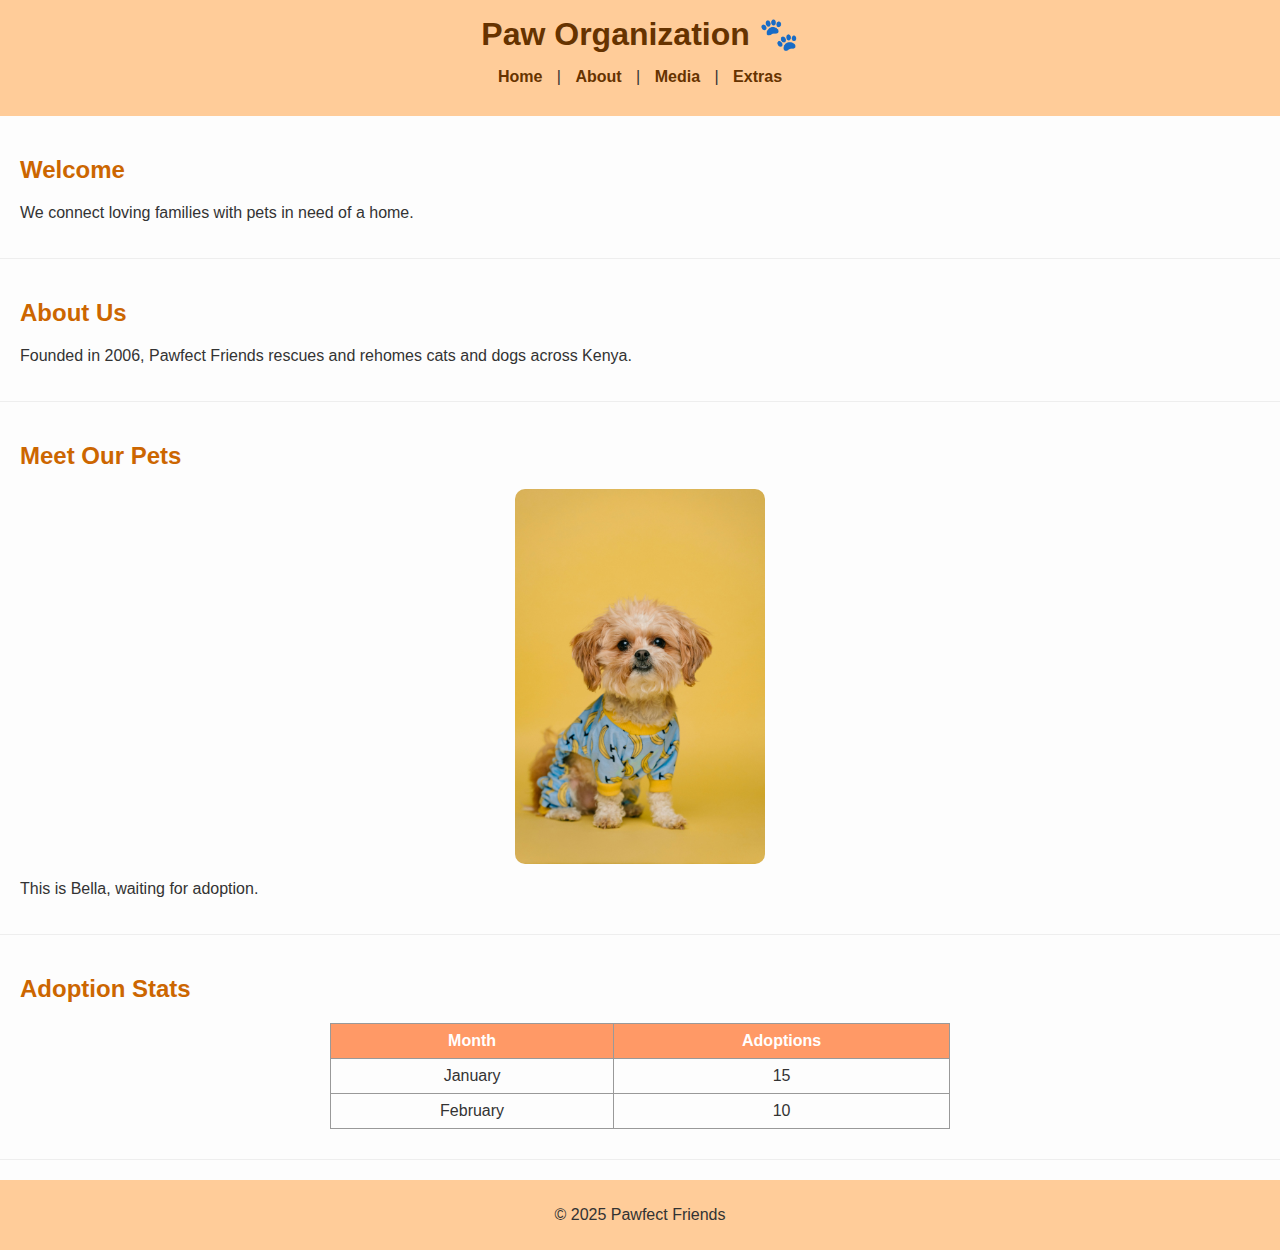
<file: index.html>
<!doctype html>
<html lang="en">
<head>
  <meta charset="utf-8">
  <title>Pawfect Friends Adoption</title>
  <style>
    body {
      font-family: Arial, sans-serif;
      margin: 0;
      padding: 0;
      background: #fdfdfd;
      color: #333;
    }
    header, nav, footer {
      text-align: center;
      background: #ffcc99;
      padding: 15px;
    }
    h1 {
      margin: 0;
      color: #663300;
    }
    nav a {
      margin: 0 10px;
      text-decoration: none;
      color: #663300;
      font-weight: bold;
    }
    nav a:hover {
      color: #000;
    }
    section {
      padding: 20px;
      border-bottom: 1px solid #eee;
    }
    h2 {
      color: #cc6600;
    }
    img {
      display: block;
      margin: 10px auto;
      border-radius: 10px;
    }
    table {
      width: 50%;
      margin: 10px auto;
      border-collapse: collapse;
      text-align: center;
    }
    table, th, td {
      border: 1px solid #999;
      padding: 8px;
    }
    th {
      background: #ff9966;
      color: #fff;
    }
    footer {
      background: #ffcc99;
      padding: 10px;
      margin-top: 20px;
    }
  </style>
</head>
<body>
  <header>
    <h1>Paw Organization 🐾</h1>
    <nav>
      <a href="#home">Home</a> |
      <a href="#about">About</a> |
      <a href="#media">Media</a> |
      <a href="#extras">Extras</a>
    </nav>
  </header>

  <section id="home">
    <h2>Welcome</h2>
    <p>We connect loving families with pets in need of a home.</p>
  </section>

  <section id="about">
    <h2>About Us</h2>
    <p>Founded in 2006, Pawfect Friends rescues and rehomes cats and dogs across Kenya.</p>
  </section>

  <section id="media">
    <h2>Meet Our Pets</h2>
    <img src="dog.jpg" width="250">
    <p>This is Bella, waiting for adoption.</p>
  </section>

  <section id="extras">
    <h2>Adoption Stats</h2>
    <table>
      <tr><th>Month</th><th>Adoptions</th></tr>
      <tr><td>January</td><td>15</td></tr>
      <tr><td>February</td><td>10</td></tr>
    </table>
  </section>

  <footer>
    <p>&copy; 2025 Pawfect Friends</p>
  </footer>
</body>
</html>
</file>
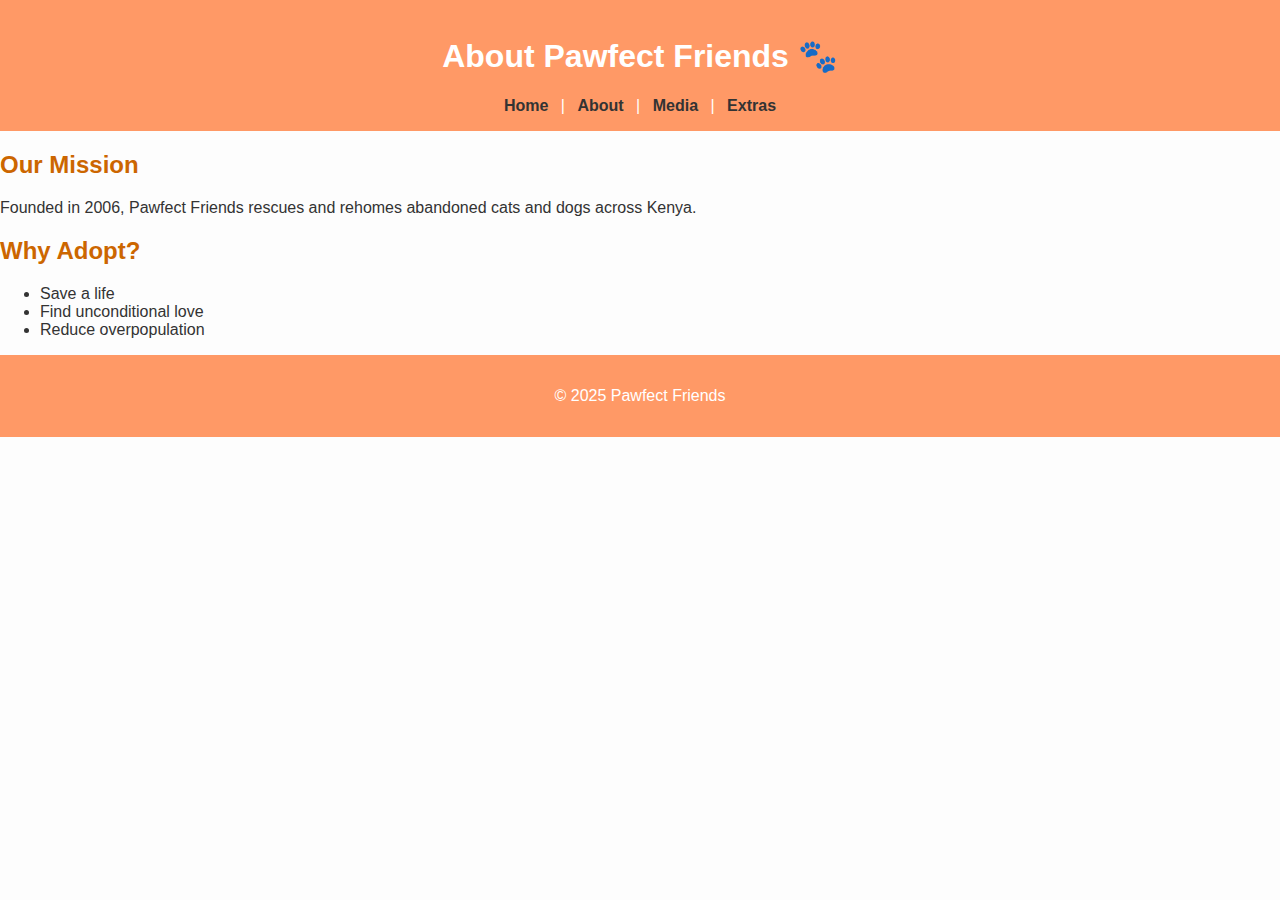
<file: about.html>
<!doctype html>
<html lang="en">
<head>
  <meta charset="utf-8">
  <title>About Us - Pawfect Friends</title>
  <link rel="stylesheet" href="assets/css/styles.css">
</head>
<body>
  <header>
    <h1>About Pawfect Friends 🐾</h1>
    <nav>
      <a href="index.html">Home</a> |
      <a href="about.html" aria-current="page">About</a> |
      <a href="media.html">Media</a> |
      <a href="extras.html">Extras</a>
    </nav>
  </header>

  <main>
    <section>
      <h2>Our Mission</h2>
      <p>Founded in 2006, Pawfect Friends rescues and rehomes abandoned cats and dogs across Kenya.</p>
    </section>

    <section>
      <h2>Why Adopt?</h2>
      <ul>
        <li>Save a life</li>
        <li>Find unconditional love</li>
        <li>Reduce overpopulation</li>
      </ul>
    </section>
  </main>

  <footer>
    <p>&copy; 2025 Pawfect Friends</p>
  </footer>
</body>
</html>
</file>
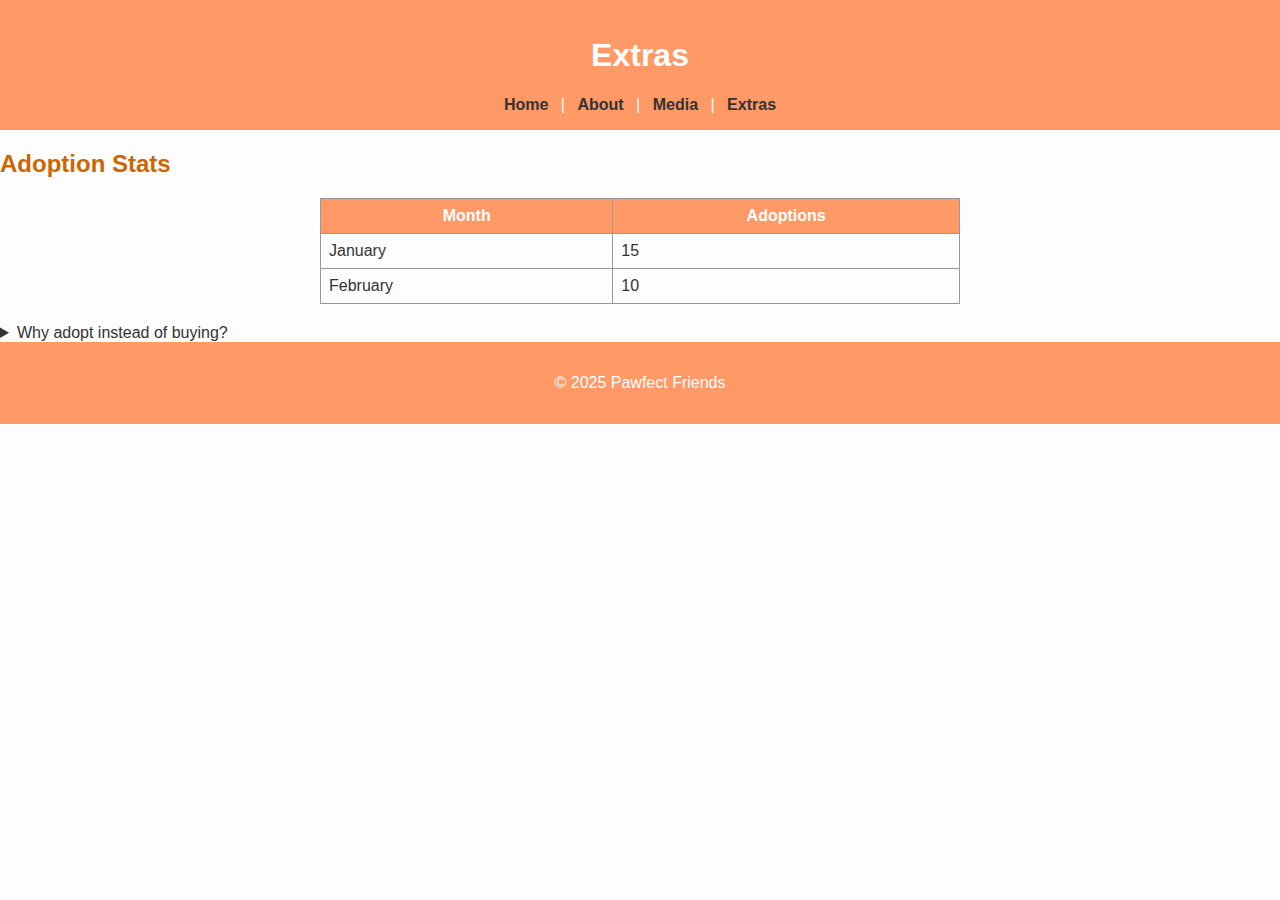
<file: extras.html>
<!doctype html>
<html lang="en">
<head>
  <meta charset="utf-8">
  <title>Extras - Pawfect Friends</title>
  <link rel="stylesheet" href="assets/css/styles.css">
</head>
<body>
  <header>
    <h1>Extras</h1>
    <nav>
      <a href="index.html">Home</a> |
      <a href="about.html">About</a> |
      <a href="media.html">Media</a> |
      <a href="extras.html" aria-current="page">Extras</a>
    </nav>
  </header>

  <main>
    <h2>Adoption Stats</h2>
    <table>
      <tr><th>Month</th><th>Adoptions</th></tr>
      <tr><td>January</td><td>15</td></tr>
      <tr><td>February</td><td>10</td></tr>
    </table>

    <details>
      <summary>Why adopt instead of buying?</summary>
      <p>Adopting helps reduce overpopulation and gives a home to animals in need.</p>
    </details>
  </main>

  <footer>
    <p>&copy; 2025 Pawfect Friends</p>
  </footer>
</body>
</html>
</file>
<file: assets/css/styles.css>
:root {
  --bg: #fdfdfd;
  --fg: #333;
  --brand: #ff9966;
  --brand-contrast: #fff;
  --font-sans: Arial, sans-serif;
}

body {
  font-family: var(--font-sans);
  background: var(--bg);
  color: var(--fg);
  margin: 0;
  padding: 0;
}

header, footer {
  background: var(--brand);
  color: var(--brand-contrast);
  text-align: center;
  padding: 1rem;
}

nav a {
  margin: 0 0.5rem;
  text-decoration: none;
  color: var(--fg);
  font-weight: bold;
}

nav a:hover {
  color: black;
}

h2 {
  color: #cc6600;
}

/* Pet cards */
.pet-card {
  border: 1px solid #ddd;
  border-radius: 10px;
  padding: 15px;
  margin: 15px auto;
  width: 250px;
  text-align: center;
  background: #fff8f0;
  box-shadow: 0 2px 5px rgba(0,0,0,0.1);
  transition: transform 0.2s ease-in-out;
}
.pet-card img {
  width: 100%;
  border-radius: 10px;
}
.pet-card:hover {
  transform: scale(1.05);
}

/* Table styling */
table {
  width: 50%;
  margin: 20px auto;
  border-collapse: collapse;
}
table, th, td {
  border: 1px solid #999;
  padding: 8px;
}
th {
  background: var(--brand);
  color: var(--brand-contrast);
}
</file>
